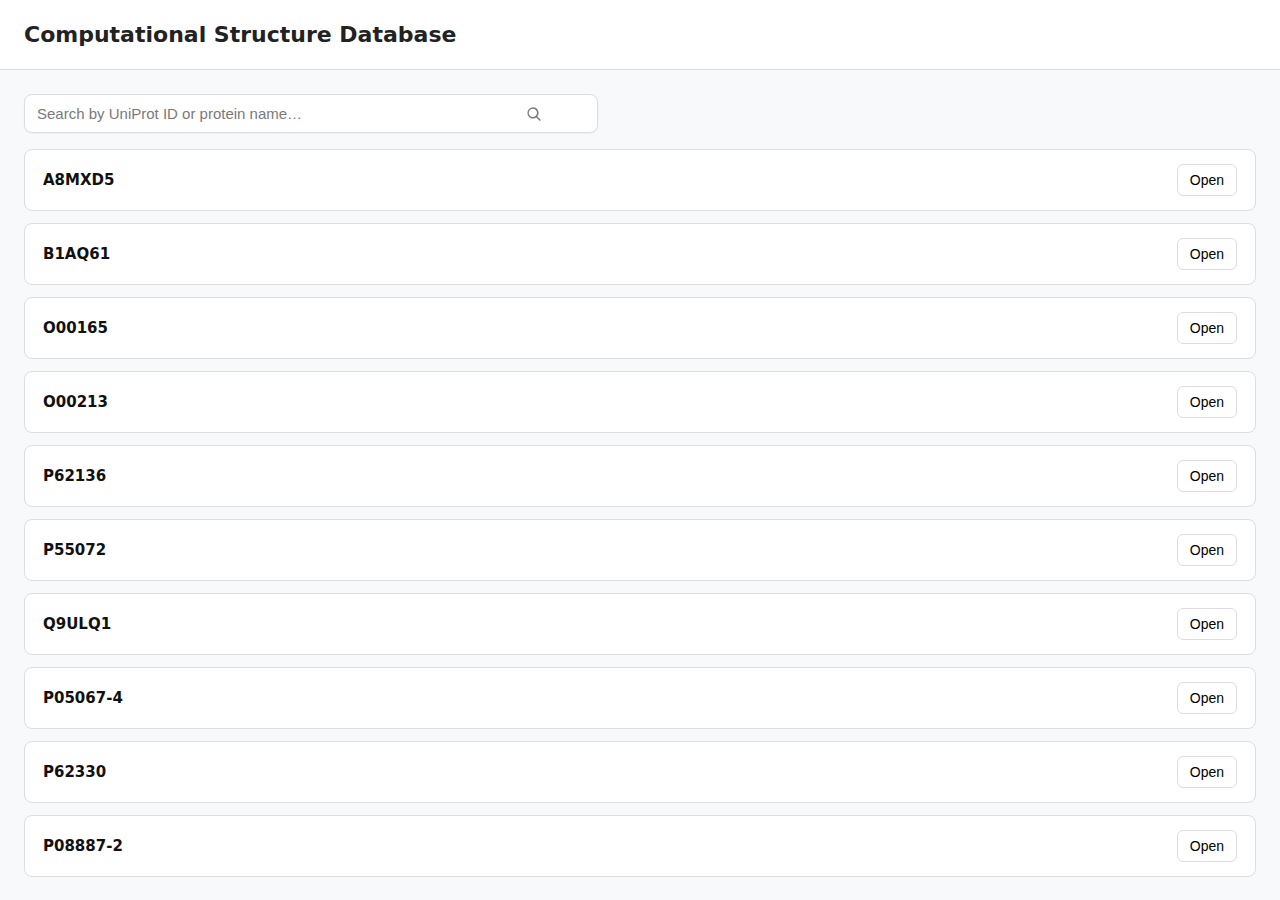
<file: site/index.html>
<!doctype html>
<html lang="en">
<head>
  <meta charset="utf-8" />
  <title>Computational Structure Database</title>
  <link rel="stylesheet" href="styles.css" />
  <style>
    :root{
      --gap:12px;
      --card-border:#ddd;
      --bg:#f8f9fb;
      --card-bg:#fff;
      --sitebar-h:70px;
      --accent:#2563eb;
      --placeholder:#7a7a7a; /* keep icon and placeholder perfectly in sync */
    }
    html,body{height:100%;margin:0;background:var(--bg);font-family:system-ui,-apple-system,Segoe UI,Roboto,Arial,sans-serif;color:#222;}

    /* Global site header (match entry.html) */
    .sitebar{
      display:flex;align-items:center;justify-content:space-between;
      padding:16px 24px;border-bottom:1px solid var(--card-border);
      background:#fff;height:var(--sitebar-h);box-sizing:border-box;
    }
    .site-title{font-size:22px;font-weight:600;margin:0;}

    .main{
      padding:24px;box-sizing:border-box;height:calc(100vh - var(--sitebar-h));
      overflow-y:auto;display:flex;flex-direction:column;gap:16px;
    }

    /* Search input with right-aligned icon (grid overlay = bulletproof) */
    .search-wrap{
      display:grid; /* overlays children in the same grid cell */
      grid-template-columns: 1fr;
      align-items:center;
      max-width:520px;width:100%;
    }
    #search{
      grid-area: 1 / 1;
      width:100%;
      padding:10px 40px 10px 12px; /* extra right padding for the icon */
      border:1px solid var(--card-border);
      border-radius:8px;font-size:15px;background:#fff;
      box-shadow:0 1px 2px rgba(0,0,0,.04);
    }
    #search::placeholder{ color:var(--placeholder); opacity:1; } /* Safari needs opacity */

    .search-icon{
      grid-area: 1 / 1; /* sits on top of the input in the same cell */
      justify-self:end; /* lock to the right edge */
      margin-right:1px; /* 1px from right edge, aligned with input padding */
      width:18px;height:18px;
      color:var(--placeholder); /* match placeholder */
      pointer-events:none; /* decorative, not interactive */
    }

    #results{display:flex;flex-direction:column;gap:12px;}

    .entry{
      border:1px solid var(--card-border);border-radius:8px;background:var(--card-bg);
      padding:14px 18px;display:flex;justify-content:space-between;align-items:center;
      transition:background .2s;
    }
    .entry:hover{background:#f5f8ff;}

    .entry-info{display:flex;flex-direction:column;gap:4px;min-width:0;}

    .entry-title{
      font-weight:600;font-size:15px;color:#111;word-break:break-word;
      display:flex;align-items:baseline;gap:8px;flex-wrap:wrap;
    }
    .entry-subtitle{font-weight:400;color:#555;font-size:13px;}

    .entry-desc{color:#555;font-size:13px;word-break:break-word;}

    .btn{
      padding:7px 12px;border:1px solid var(--card-border);border-radius:6px;cursor:pointer;
      background:#fff;font-size:14px;transition:background .2s,border-color .2s;white-space:nowrap;
    }
    .btn:hover{background:#eef4ff;border-color:#8bbcff;}

    .empty,.error{font-size:14px;padding:16px;border-radius:8px;background:#fff;max-width:520px;}
    .empty{color:#666;border:1px dashed #ccc;}
    .error{color:#b00020;border:1px solid #f1c0c4;background:#fff7f7;}

    /* Pagination */
    .pagination{
      display:flex;align-items:center;gap:8px;flex-wrap:wrap;margin-top:8px;
    }
    .pager{
      display:inline-flex;align-items:center;justify-content:center;
      min-width:36px;height:36px;padding:0 10px;border:1px solid var(--card-border);
      border-radius:8px;background:#fff;cursor:pointer;font-size:14px;
      transition:background .2s,border-color .2s;
    }
    .pager:hover{background:#eef4ff;border-color:#8bbcff;}
    .pager[disabled]{opacity:.5;cursor:not-allowed;background:#f5f5f5;}
    .pager.is-active{
      border-color:var(--accent);background:#eef2ff;font-weight:600;
    }
    .page-meta{font-size:13px;color:#555;margin-left:auto;}
    .pager-ellipsis{padding:0 6px;color:#777;user-select:none;}
  </style>
</head>
<body>
  <!-- Global header -->
  <div class="sitebar">
    <h1 class="site-title">Computational Structure Database</h1>
  </div>

  <div class="main">
    <div class="search-wrap">
      <input id="search" placeholder="Search by UniProt ID or protein name…" aria-label="Search entries" />
      <!-- Decorative magnifying glass icon (fills with currentColor -> matches placeholder) -->
      <svg class="search-icon" viewBox="0 0 24 24" aria-hidden="true">
        <path fill="currentColor" d="M10.5 3a7.5 7.5 0 0 1 5.89 12.23l4.19 4.18a1 1 0 1 1-1.42 1.42l-4.18-4.19A7.5 7.5 0 1 1 10.5 3zm0 2a5.5 5.5 0 1 0 0 11 5.5 5.5 0 0 0 0-11z"/>
      </svg>
    </div>

    <div id="results"></div>
    <nav id="pagination" class="pagination" aria-label="Results pagination"></nav>
  </div>

  <script>
    // ---- CONFIG: protein names CSV (UniProt ID, Protein Name) ----
    const PROTEIN_NAMES_URL =
      "https://raw.githubusercontent.com/BM-DB/uniprot-data/refs/heads/main/Protein-Metadata/protein_names.csv";

    // Pagination config
    const PAGE_SIZE = 10;

    // ---- Small CSV parser that handles quoted commas & quotes ----
    function parseCSV(text) {
      const rows = [];
      let i = 0, field = '', row = [], inQuotes = false;
      while (i < text.length) {
        const c = text[i];
        if (inQuotes) {
          if (c === '"') {
            if (text[i + 1] === '"') { field += '"'; i += 2; continue; } // escaped quote
            inQuotes = false; i++; continue; // end quote
          } else {
            field += c; i++; continue;
          }
        } else {
          if (c === '"') { inQuotes = true; i++; continue; }
          if (c === ',') { row.push(field); field = ''; i++; continue; }
          if (c === '\n') { row.push(field); rows.push(row); row = []; field = ''; i++; continue; }
          if (c === '\r') { i++; continue; } // ignore CR
          field += c; i++;
        }
      }
      row.push(field);
      if (row.length > 1 || row[0] !== '') rows.push(row);
      return rows;
    }

    async function fetchProteinNameMap() {
      try {
        const res = await fetch(PROTEIN_NAMES_URL, { cache: "no-store" });
        if (!res.ok) throw new Error("HTTP " + res.status);
        const text = await res.text();
        const rows = parseCSV(text);

        // Find header indices
        const header = rows[0]?.map(h => h.trim().toLowerCase()) || [];
        const idIdx = header.indexOf("uniprot id");
        theNameIdx = header.indexOf("protein name");
        const nameIdx = header.indexOf("protein name");
        if (idIdx === -1 || nameIdx === -1) {
          console.warn("protein_names.csv missing expected headers.");
          return new Map();
        }

        const map = new Map();
        for (let r = 1; r < rows.length; r++) {
          const id = (rows[r][idIdx] || "").trim();
          const name = (rows[r][nameIdx] || "").trim();
          if (id) map.set(id.toUpperCase(), name);
        }
        return map;
      } catch (e) {
        console.error("Failed to load protein_names.csv:", e);
        return new Map();
      }
    }

    async function loadCatalog() {
      const results = document.getElementById('results');
      try {
        // entries.json is one folder up in /data/
        const res = await fetch('../data/entries.json?v=' + Date.now());
        if (!res.ok) throw new Error('HTTP ' + res.status);
        const json = await res.json();
        const entries = Array.isArray(json) ? json : (json.entries || []);
        if (!Array.isArray(entries)) throw new Error('entries.json is not an array');
        return entries;
      } catch (e) {
        console.error('Failed to load catalog:', e);
        results.innerHTML = '<div class="error">Error loading catalog (entries.json). Check the file path and server logs.</div>';
        return [];
      }
    }

    // Render the list for a specific page (1-based)
    function renderList(entries, page) {
      const results = document.getElementById('results');
      results.innerHTML = '';

      if (!entries.length) {
        results.innerHTML = '<div class="empty">No matching entries found.</div>';
        return;
      }

      const total = entries.length;
      const totalPages = Math.max(1, Math.ceil(total / PAGE_SIZE));
      const clampedPage = Math.min(Math.max(1, page), totalPages);
      const start = (clampedPage - 1) * PAGE_SIZE;
      const end = Math.min(start + PAGE_SIZE, total);
      const pageItems = entries.slice(start, end);

      pageItems.forEach(entry => {
        const div = document.createElement('div');
        div.className = 'entry';

        const info = document.createElement('div');
        info.className = 'entry-info';

        const title = document.createElement('div');
        title.className = 'entry-title';

        const idSpan = document.createElement('span');
        idSpan.textContent = entry.uniprot_id || '(no ID)';
        title.appendChild(idSpan);

        const nameSpan = document.createElement('span');
        nameSpan.className = 'entry-subtitle';
        if (entry.protein_name) {
          nameSpan.textContent = `— ${entry.protein_name}`;
        } else {
          nameSpan.textContent = '';
        }
        title.appendChild(nameSpan);

        const desc = document.createElement('div');
        desc.className = 'entry-desc';
        const descr = entry.description || (entry.organism ? `Organism: ${entry.organism}` : '');
        if (descr) desc.textContent = descr;

        info.appendChild(title);
        if (descr) info.appendChild(desc);

        const openBtn = document.createElement('button');
        openBtn.className = 'btn';
        openBtn.textContent = 'Open';
        openBtn.onclick = () => {
          window.location.href = `entry.html?uid=${encodeURIComponent(entry.uniprot_id)}`;
        };

        div.appendChild(info);
        div.appendChild(openBtn);
        results.appendChild(div);
      });

      renderPagination(total, clampedPage, totalPages);
    }

    // Build pagination controls
    function renderPagination(totalItems, page, totalPages) {
      const nav = document.getElementById('pagination');
      nav.innerHTML = '';

      if (totalItems === 0) return;

      const makeBtn = (label, onClick, {disabled=false, active=false, ariaLabel=null}={}) => {
        const b = document.createElement('button');
        b.className = 'pager' + (active ? ' is-active' : '');
        b.type = 'button';
        b.textContent = label;
        if (ariaLabel) b.setAttribute('aria-label', ariaLabel);
        if (disabled) b.setAttribute('disabled', 'true');
        if (!disabled && onClick) b.addEventListener('click', onClick);
        return b;
      };

      // Prev
      nav.appendChild(
        makeBtn('‹ Prev', () => goToPage(page - 1), {
          disabled: page <= 1,
          ariaLabel: 'Go to previous page'
        })
      );

      // Page number window (smart: show first, last, current ±2)
      const pagesToShow = new Set([1, totalPages]);
      for (let p = page - 2; p <= page + 2; p++) {
        if (p >= 1 && p <= totalPages) pagesToShow.add(p);
      }
      const ordered = Array.from(pagesToShow).sort((a,b)=>a-b);

      ordered.forEach((p, idx) => {
        if (idx > 0 && p !== ordered[idx - 1] + 1) {
          const ell = document.createElement('span');
          ell.className = 'pager-ellipsis';
          ell.setAttribute('aria-hidden', 'true');
          ell.textContent = '…';
          nav.appendChild(ell);
        }
        nav.appendChild(
          makeBtn(String(p), () => goToPage(p), {
            active: p === page,
            ariaLabel: `Go to page ${p}`
          })
        );
      });

      // Next
      nav.appendChild(
        makeBtn('Next ›', () => goToPage(page + 1), {
          disabled: page >= totalPages,
          ariaLabel: 'Go to next page'
        })
      );

      // Meta text
      const meta = document.createElement('div');
      meta.className = 'page-meta';
      const start = (page - 1) * PAGE_SIZE + 1;
      const end = Math.min(page * PAGE_SIZE, totalItems);
      meta.textContent = `Showing ${start}–${end} of ${totalItems}`;
      nav.appendChild(meta);
    }

    // Global state (within this page)
    let allEntriesWithNames = [];
    let currentFiltered = [];
    let currentPage = 1;

    function goToPage(p) {
      const totalPages = Math.max(1, Math.ceil(currentFiltered.length / PAGE_SIZE));
      currentPage = Math.min(Math.max(1, p), totalPages);
      renderList(currentFiltered, currentPage);
      // Move focus to results wrapper for better SR/keyboard experience
      document.getElementById('results').setAttribute('tabindex', '-1');
      document.getElementById('results').focus({preventScroll:true});
    }

    function applyFilterAndRender() {
      const searchInput = document.getElementById('search');
      const q = searchInput.value.trim().toLowerCase();
      currentFiltered = !q
        ? allEntriesWithNames
        : allEntriesWithNames.filter(e => {
            const id = (e.uniprot_id || '').toLowerCase();
            const nm = (e.protein_name || '').toLowerCase();
            return id.includes(q) || nm.includes(q);
          });
      currentPage = 1; // reset to first page on new filter
      renderList(currentFiltered, currentPage);
    }

    async function main() {
      // Load both datasets
      const [entries, nameMap] = await Promise.all([loadCatalog(), fetchProteinNameMap()]);

      // Merge names into entries array once
      allEntriesWithNames = entries.map(e => ({
        ...e,
        protein_name: nameMap.get((e.uniprot_id || '').toUpperCase()) || ''
      }));

      // Hook up search
      const searchInput = document.getElementById('search');
      searchInput.addEventListener('input', applyFilterAndRender);

      // Initial render
      currentFiltered = allEntriesWithNames;
      renderList(currentFiltered, currentPage);
    }

    main();
  </script>
</body>
</html>
</file>
<file: site/styles.css>
body { font-family: -apple-system, system-ui, sans-serif; margin: 2rem; }
h1 { margin-bottom: 1rem; }
#search { padding: 0.5rem; width: 320px; }
.card { border: 1px solid #e6e6e6; padding: 0.75rem 1rem; margin-top: 0.75rem;
        border-radius: 10px; display: flex; justify-content: space-between; align-items: center; }
.card .id { font-weight: 600; }
.card .links a { margin-left: 0.75rem; }
pre { white-space: pre-wrap; }
</file>
